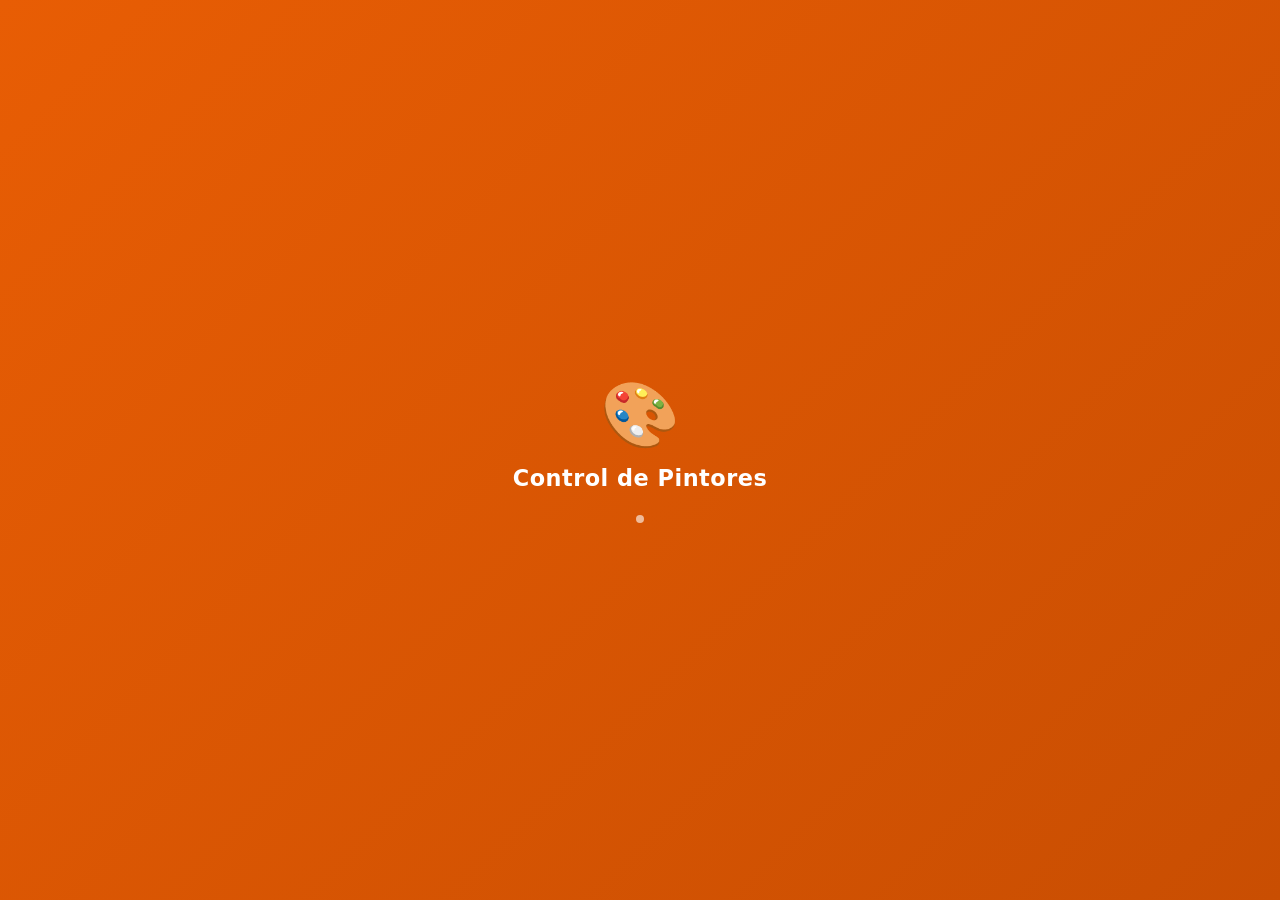
<file: index.html>
<!DOCTYPE html>
<html lang="es" data-theme="light">
<head>
  <meta charset="UTF-8" />
  <meta name="viewport" content="width=device-width, initial-scale=1.0, maximum-scale=1.0" />
  <meta name="theme-color" content="#e85d04" />
  <meta name="description" content="Control de horas y pagos para pintores · Nueva Zelanda" />
  <meta name="mobile-web-app-capable" content="yes" />
  <meta name="apple-mobile-web-app-capable" content="yes" />
  <meta name="apple-mobile-web-app-status-bar-style" content="black-translucent" />
  <meta name="apple-mobile-web-app-title" content="Pintores" />
  <link rel="manifest" href="manifest.json" />
  <link rel="icon" href="icons/icon-192.png" />
  <link rel="apple-touch-icon" href="icons/icon-192.png" />
  <link rel="stylesheet" href="css/styles.css" />
  <title>Control de Pintores · NZ</title>
</head>
<body>

<!-- ===== SPLASH ===== -->
<div id="splash" class="splash">
  <div class="splash-inner">
    <div class="splash-icon">🎨</div>
    <div class="splash-title">Control de Pintores</div>
    <div class="splash-loader"><span></span></div>
  </div>
</div>

<!-- ===== TRIAL BANNER ===== -->
<div id="trialBanner" class="hidden">
  <span id="trialBannerText">🕐 Período de prueba: 30 días restantes</span>
  <span style="font-size:.8rem;opacity:.8">→ Activar</span>
</div>

<!-- ===== LICENSE WALL ===== -->
<div id="licenseWall" class="hidden">
  <div class="lw-icon">🔒</div>
  <div class="lw-title">Período de prueba finalizado</div>
  <div class="lw-sub">Tu acceso gratuito ha expirado. Ingresa tu código de activación para continuar.</div>
  <div class="lw-card">
    <label>Código de activación</label>
    <input type="text" id="licenseWallCode" placeholder="PINT-XXXX-XXXX-XXXX"
           maxlength="23" oninput="formatLicenseInput(this)"
           onkeydown="if(event.key==='Enter') tryActivateLicense('licenseWallCode')" />
    <button class="lw-btn-activate" onclick="tryActivateLicense('licenseWallCode')">⚡ Activar ahora</button>
  </div>
  <div class="lw-divider">— ¿No tienes un código? —</div>
  <a class="lw-btn-wa" id="licenseWhatsApp" href="#" target="_blank">
    <span style="font-size:1.2rem">📱</span> Contactar por WhatsApp
  </a>
  <a class="lw-btn-wa hidden" id="licensePayment" href="#" target="_blank"
     style="color:#60a5fa;border-color:#1e3a5a;background:#0f1f30">
    <span style="font-size:1.2rem">💳</span> Ir a página de pago
  </a>
</div>

<!-- ===== APP SHELL ===== -->
<div id="app" class="app hidden">

  <!-- TOP BAR -->
  <header class="topbar">
    <button class="topbar-back hidden" id="btnBack" onclick="goBack()">
      <svg viewBox="0 0 24 24"><path d="M15 18l-6-6 6-6"/></svg>
    </button>
    <div class="topbar-title" id="topbarTitle">Panel Principal</div>
    <div class="topbar-actions">
      <button class="icon-btn" onclick="toggleTheme()" title="Cambiar tema" id="themeBtn">🌙</button>
      <button class="icon-btn" onclick="showView('settings')" title="Configuración">⚙️</button>
    </div>
  </header>

  <!-- VIEWS -->
  <main class="main-content">

    <!-- DASHBOARD -->
    <section id="view-dashboard" class="view active">
      <div class="dashboard-header">
        <div class="company-info">
          <div class="company-logo" id="companyLogoDisplay">🎨</div>
          <div>
            <div class="company-name" id="companyNameDisplay">Mi Empresa</div>
            <div class="company-sub">Control de Pintores · NZ</div>
          </div>
        </div>
        <div class="date-display" id="currentDateDisplay"></div>
      </div>

      <div class="stats-row">
        <div class="stat-card">
          <div class="stat-number" id="statPintores">0</div>
          <div class="stat-label">Pintores</div>
        </div>
        <div class="stat-card accent">
          <div class="stat-number" id="statHorasHoy">0h</div>
          <div class="stat-label">Horas hoy</div>
        </div>
        <div class="stat-card warning">
          <div class="stat-number" id="statPendiente">$0</div>
          <div class="stat-label">Pendiente</div>
        </div>
      </div>

      <div class="section-header">
        <h2>Pintores</h2>
        <button class="btn-primary small" onclick="showView('add-painter')">+ Agregar</button>
      </div>
      <div id="paintersList" class="painters-list"></div>
      <div id="emptyState" class="empty-state hidden">
        <div class="empty-icon">👷</div>
        <p>No hay pintores registrados aún.</p>
        <button class="btn-primary" onclick="showView('add-painter')" style="margin-top:16px">Agregar primer pintor</button>
      </div>
    </section>

    <!-- CLOCK IO -->
    <section id="view-clockio" class="view">
      <div class="painter-header-card" id="clockioPainterCard"></div>
      <div class="clock-display">
        <div class="clock-time" id="clockTime">00:00:00</div>
        <div class="clock-date" id="clockDate"></div>
      </div>
      <div id="activeShiftInfo" class="shift-info-banner hidden">
        <span class="pulse-dot"></span>
        <span id="shiftStartLabel">Turno iniciado</span>
      </div>
      <div class="clock-actions">
        <button class="btn-clock in" id="btnCheckIn" onclick="checkIn()">
          <span class="btn-clock-icon">▶</span><span>ENTRADA</span>
        </button>
        <button class="btn-clock out disabled" id="btnCheckOut" onclick="showBreakModal()">
          <span class="btn-clock-icon">⏹</span><span>SALIDA</span>
        </button>
      </div>
      <div class="section-header mt-2">
        <h3>Turnos de hoy</h3>
        <button class="btn-ghost small" onclick="showManualEntry()">+ Manual</button>
      </div>
      <div id="todayShifts" class="shifts-list"></div>
    </section>

    <!-- HISTORY -->
    <section id="view-history" class="view">
      <div class="filter-bar">
        <select id="filterPainter" onchange="loadHistory()" class="filter-select">
          <option value="">Todos los pintores</option>
        </select>
        <input type="week" id="filterWeek" onchange="loadHistory()" class="filter-input" />
        <button class="btn-ghost small" onclick="clearHistoryFilters()">Limpiar</button>
      </div>
      <div id="historyList" class="history-list"></div>
      <div id="historyEmpty" class="empty-state hidden">
        <div class="empty-icon">📋</div>
        <p>No hay registros para los filtros seleccionados.</p>
      </div>
    </section>

    <!-- SUMMARY -->
    <section id="view-summary" class="view">
      <div class="filter-bar">
        <select id="summaryPeriod" onchange="loadSummary()" class="filter-select">
          <option value="week">Esta semana</option>
          <option value="month">Este mes</option>
          <option value="custom">Personalizado</option>
        </select>
        <div id="customDateRange" class="hidden" style="display:flex;gap:8px;width:100%">
          <input type="date" id="summaryFrom" onchange="loadSummary()" class="filter-input" />
          <input type="date" id="summaryTo"   onchange="loadSummary()" class="filter-input" />
        </div>
      </div>
      <div id="summaryContent" class="summary-content"></div>
      <div class="export-actions">
        <button class="btn-secondary" onclick="exportCSV()">📄 CSV</button>
        <button class="btn-secondary" onclick="exportPDF()">🖨️ PDF</button>
      </div>
    </section>

    <!-- PAINTERS MANAGEMENT -->
    <section id="view-painters" class="view">
      <div class="section-header">
        <h2>Gestión de Pintores</h2>
        <button class="btn-primary small" onclick="showView('add-painter')">+ Nuevo</button>
      </div>
      <div id="paintersManageList"></div>
    </section>

    <!-- ADD / EDIT PAINTER -->
    <section id="view-add-painter" class="view">
      <div class="form-card">
        <h2 id="formPainterTitle">Nuevo Pintor</h2>

        <div class="form-group">
          <label>Nombre completo *</label>
          <input type="text" id="painterName" placeholder="Ej: Juan Pérez" class="form-input" />
        </div>
        <div class="form-group">
          <label>Teléfono</label>
          <input type="tel" id="painterPhone" placeholder="Ej: 021 123 4567" class="form-input" />
        </div>
        <div class="form-group">
          <label>Valor por hora (NZD) *</label>
          <input type="number" id="painterRate" placeholder="Ej: 28.00" class="form-input" min="0" step="0.01" />
        </div>

        <!-- Tax type -->
        <div class="form-group">
          <label>Tipo impositivo (IRD)</label>
          <select id="painterTaxType" class="form-input" onchange="toggleWhtRow()">
            <option value="employee">Empleado — PAYE</option>
            <option value="contractor">Contratista independiente — WHT</option>
          </select>
        </div>
        <div class="form-group hidden" id="whtRateRow">
          <label>Tasa WHT del contratista (IR330C)</label>
          <select id="painterWhtRate" class="form-input">
            <option value="0.10">10%</option>
            <option value="0.15">15%</option>
            <option value="0.20" selected>20% (estándar)</option>
            <option value="0.25">25%</option>
            <option value="0.33">33%</option>
            <option value="0.00">0% — Exento (con certificado)</option>
          </select>
        </div>

        <div class="form-group">
          <label>Color identificador</label>
          <div class="color-picker-row">
            <input type="color" id="painterColor" value="#e85d04" class="color-input" onchange="updateColorPreview()" />
            <span id="painterColorPreview" class="color-preview" style="color:#e85d04">●</span>
            <span style="font-size:.82rem;color:var(--text-3)">Color del pintor</span>
          </div>
        </div>

        <input type="hidden" id="editPainterId" value="" />
        <div class="form-actions">
          <button class="btn-ghost" onclick="goBack()">Cancelar</button>
          <button class="btn-primary" onclick="savePainter()">Guardar</button>
        </div>
      </div>
    </section>

    <!-- PAINTER DETAIL -->
    <section id="view-painter-detail" class="view">
      <div id="painterDetailHeader" class="painter-detail-header"></div>
      <div class="detail-tabs">
        <button class="tab-btn active" onclick="switchTab('tab-balance', this)">Balance</button>
        <button class="tab-btn" onclick="switchTab('tab-payments', this)">Pagos</button>
        <button class="tab-btn" onclick="switchTab('tab-history', this)">Historial</button>
      </div>
      <div id="tab-balance" class="tab-content active">
        <div id="painterBalanceCard" class="balance-card"></div>
        <button class="btn-primary full mt-2" onclick="showPaymentForm()">💵 Registrar Pago</button>
        <button class="btn-secondary full" style="margin-top:10px" onclick="showView('clockio', currentPainterId)">⏱ Fichar</button>
      </div>
      <div id="tab-payments" class="tab-content">
        <div id="painterPaymentsList" class="payments-list"></div>
      </div>
      <div id="tab-history" class="tab-content">
        <div id="painterHistoryList" class="history-list"></div>
      </div>
    </section>

    <!-- TAX CALCULATOR -->
    <section id="view-tax-calculator" class="view">
      <!-- rendered by renderTaxCalculator() -->
    </section>

    <!-- SETTINGS -->
    <section id="view-settings" class="view">
      <div class="form-card">
        <h2>Configuración</h2>

        <div class="settings-section">
          <h3>Empresa</h3>
          <div class="form-group">
            <label>Nombre de la empresa</label>
            <input type="text" id="settingsCompany" placeholder="Mi Empresa de Pintura" class="form-input" />
          </div>
          <div class="form-group">
            <label>Emoji / Logo</label>
            <input type="text" id="settingsLogo" placeholder="🎨" class="form-input" maxlength="4" />
          </div>
        </div>

        <div class="settings-section">
          <h3>Apariencia</h3>
          <div class="settings-row">
            <span>Modo oscuro</span>
            <label class="toggle">
              <input type="checkbox" id="settingsDarkMode" onchange="applyThemeFromSettings()" />
              <span class="toggle-slider"></span>
            </label>
          </div>
          <div class="form-group" style="margin-top:12px">
            <label>Color principal</label>
            <input type="color" id="settingsAccentColor" value="#e85d04" class="color-input" onchange="applyAccentColor()" />
          </div>
        </div>

        <div class="settings-section">
          <h3>Pausas de alimentación</h3>
          <div class="form-group">
            <label>Duración por defecto (minutos)</label>
            <input type="number" id="settingsBreakMins" value="30" min="5" max="120" step="5" class="form-input" />
          </div>
          <div class="settings-row">
            <span>Pausas pagadas por defecto</span>
            <label class="toggle">
              <input type="checkbox" id="settingsBreakPaid" />
              <span class="toggle-slider"></span>
            </label>
          </div>
        </div>

        <div class="settings-section">
          <h3>Licencia</h3>
          <div style="margin-bottom:12px" id="licenseStatusText">
            <span class="lic-badge trial">🕐 Cargando...</span>
          </div>
          <div id="licenseActivateRow">
            <div class="form-group" style="margin-bottom:8px">
              <label>Código de activación</label>
              <input type="text" id="licenseCodeInput" class="form-input"
                     placeholder="PINT-XXXX-XXXX-XXXX" maxlength="23"
                     style="font-family:'Courier New',monospace;letter-spacing:2px;text-transform:uppercase"
                     oninput="formatLicenseInput(this)"
                     onkeydown="if(event.key==='Enter') tryActivateLicense('licenseCodeInput')" />
            </div>
            <button class="btn-primary full" onclick="tryActivateLicense('licenseCodeInput')">⚡ Activar licencia</button>
          </div>
        </div>

        <div class="settings-section">
          <h3>Datos</h3>
          <button class="btn-danger full" onclick="confirmClearData()">🗑️ Borrar todos los datos</button>
        </div>

        <div class="form-actions">
          <button class="btn-ghost" onclick="goBack()">Cancelar</button>
          <button class="btn-primary" onclick="saveSettings()">Guardar</button>
        </div>
      </div>
      <div class="app-version">Control de Pintores v1.2 · PWA Offline · NZ</div>
    </section>

  </main>

  <!-- BOTTOM NAV -->
  <nav class="bottom-nav">
    <button class="nav-item active" onclick="showView('dashboard')" id="nav-dashboard">
      <span class="nav-icon">🏠</span>
      <span class="nav-label">Panel</span>
    </button>
    <button class="nav-item" onclick="showView('history')" id="nav-history">
      <span class="nav-icon">📋</span>
      <span class="nav-label">Historial</span>
    </button>
    <button class="nav-item" onclick="showView('summary')" id="nav-summary">
      <span class="nav-icon">📊</span>
      <span class="nav-label">Resumen</span>
    </button>
    <button class="nav-item" onclick="showView('painters')" id="nav-painters">
      <span class="nav-icon">👷</span>
      <span class="nav-label">Pintores</span>
    </button>
    <button class="nav-item" onclick="showView('tax-calculator')" id="nav-tax">
      <span class="nav-icon">🇳🇿</span>
      <span class="nav-label">Tax NZ</span>
    </button>
  </nav>
</div>

<!-- ===== MODALS ===== -->

<!-- MANUAL ENTRY -->
<div id="modal-manual" class="modal-overlay hidden">
  <div class="modal">
    <div class="modal-header">
      <h3>Registrar Turno Manual</h3>
      <button class="modal-close" onclick="closeModal('modal-manual')">✕</button>
    </div>
    <div class="modal-body">
      <div class="form-group">
        <label>Fecha</label>
        <input type="date" id="manualDate" class="form-input" />
      </div>
      <div class="form-row">
        <div class="form-group">
          <label>Entrada</label>
          <input type="time" id="manualIn" class="form-input" />
        </div>
        <div class="form-group">
          <label>Salida</label>
          <input type="time" id="manualOut" class="form-input" />
        </div>
      </div>
      <div class="form-group">
        <label>Nota (opcional)</label>
        <input type="text" id="manualNote" placeholder="Ej: Trabajo extra" class="form-input" />
      </div>
    </div>
    <div class="modal-footer">
      <button class="btn-ghost" onclick="closeModal('modal-manual')">Cancelar</button>
      <button class="btn-primary" onclick="saveManualEntry()">Guardar</button>
    </div>
  </div>
</div>

<!-- PAYMENT -->
<div id="modal-payment" class="modal-overlay hidden">
  <div class="modal">
    <div class="modal-header">
      <h3>Registrar Pago / Adelanto</h3>
      <button class="modal-close" onclick="closeModal('modal-payment')">✕</button>
    </div>
    <div class="modal-body">
      <div class="form-group">
        <label>Monto (NZD)</label>
        <input type="number" id="paymentAmount" placeholder="0.00" class="form-input" min="0" step="0.01" />
      </div>
      <div class="form-group">
        <label>Fecha</label>
        <input type="date" id="paymentDate" class="form-input" />
      </div>
      <div class="form-group">
        <label>Tipo</label>
        <select id="paymentType" class="form-input">
          <option value="adelanto">Adelanto</option>
          <option value="pago_total">Pago total</option>
          <option value="pago_parcial">Pago parcial</option>
        </select>
      </div>
      <div class="form-group">
        <label>Nota (opcional)</label>
        <input type="text" id="paymentNote" placeholder="Ej: Semana 1" class="form-input" />
      </div>
    </div>
    <div class="modal-footer">
      <button class="btn-ghost" onclick="closeModal('modal-payment')">Cancelar</button>
      <button class="btn-primary" onclick="savePayment()">Registrar</button>
    </div>
  </div>
</div>

<!-- EDIT SHIFT -->
<div id="modal-edit-shift" class="modal-overlay hidden">
  <div class="modal">
    <div class="modal-header">
      <h3>Editar Turno</h3>
      <button class="modal-close" onclick="closeModal('modal-edit-shift')">✕</button>
    </div>
    <div class="modal-body">
      <div class="form-group">
        <label>Fecha</label>
        <input type="date" id="editShiftDate" class="form-input" />
      </div>
      <div class="form-row">
        <div class="form-group">
          <label>Entrada</label>
          <input type="time" id="editShiftIn" class="form-input" />
        </div>
        <div class="form-group">
          <label>Salida</label>
          <input type="time" id="editShiftOut" class="form-input" />
        </div>
      </div>
      <div class="form-group">
        <label>Nota</label>
        <input type="text" id="editShiftNote" class="form-input" />
      </div>
      <input type="hidden" id="editShiftId" />
    </div>
    <div class="modal-footer">
      <button class="btn-danger" onclick="deleteShift()">Eliminar</button>
      <button class="btn-ghost" onclick="closeModal('modal-edit-shift')">Cancelar</button>
      <button class="btn-primary" onclick="saveShiftEdit()">Guardar</button>
    </div>
  </div>
</div>

<!-- BREAK MODAL -->
<div id="modal-break" class="modal-overlay hidden">
  <div class="modal">
    <div class="modal-header">
      <h3>⏸ Pausa de alimentación</h3>
      <button class="modal-close" onclick="closeBreakModal()">✕</button>
    </div>
    <div class="modal-body">
      <p class="break-question">¿Tuviste pausas de alimentación hoy?</p>
      <div class="break-toggle-row">
        <button class="break-toggle-btn active" id="breakBtnNo"  onclick="setBreakAnswer(false)">No</button>
        <button class="break-toggle-btn"        id="breakBtnYes" onclick="setBreakAnswer(true)">Sí</button>
      </div>
      <div class="break-detail hidden" id="breakDetail">
        <h4>Detalle de pausas</h4>
        <div class="break-count-row">
          <span class="break-count-label">Cantidad de pausas</span>
          <div class="break-counter">
            <button class="break-counter-btn" onclick="changeBreakCount(-1)">−</button>
            <span class="break-counter-val" id="breakCount">1</span>
            <button class="break-counter-btn" onclick="changeBreakCount(1)">+</button>
          </div>
        </div>
        <div class="break-count-row">
          <span class="break-count-label">Minutos por pausa</span>
          <div class="break-counter">
            <button class="break-counter-btn" onclick="changeBreakMins(-15)">−</button>
            <span class="break-counter-val" id="breakMins">30</span>
            <button class="break-counter-btn" onclick="changeBreakMins(15)">+</button>
          </div>
        </div>
        <div class="form-group" style="margin-top:14px;margin-bottom:0">
          <label style="font-size:.8rem">Tipo de pausa</label>
          <select id="breakPaidType" class="form-input" style="font-size:.88rem" onchange="updateBreakSummary()">
            <option value="unpaid">No pagada (se descuenta del tiempo)</option>
            <option value="paid">Pagada (no se descuenta)</option>
          </select>
        </div>
        <div class="break-summary" id="breakSummary">Se descontarán 30 min del turno</div>
      </div>
    </div>
    <div class="modal-footer">
      <button class="btn-ghost"   onclick="closeBreakModal()">Cancelar</button>
      <button class="btn-primary" onclick="confirmBreakAndCheckOut()">Confirmar salida</button>
    </div>
  </div>
</div>

<!-- CONFIRM -->
<div id="modal-confirm" class="modal-overlay hidden">
  <div class="modal modal-small">
    <div class="modal-header">
      <h3 id="confirmTitle">¿Estás seguro?</h3>
    </div>
    <div class="modal-body">
      <p id="confirmMsg"></p>
    </div>
    <div class="modal-footer">
      <button class="btn-ghost" onclick="closeModal('modal-confirm')">Cancelar</button>
      <button class="btn-danger" id="confirmBtn">Confirmar</button>
    </div>
  </div>
</div>

<!-- TOAST -->
<div id="toast" class="toast hidden"></div>

<!-- SCRIPTS — order matters -->
<script src="js/db.js"></script>
<script src="js/license.js"></script>
<script src="js/tax.js"></script>
<script src="js/app.js"></script>
<script src="js/painters.js"></script>
<script src="js/shifts.js"></script>
<script src="js/payments.js"></script>
<script src="js/reports.js"></script>
<script src="js/export.js"></script>
</body>
</html>
</file>
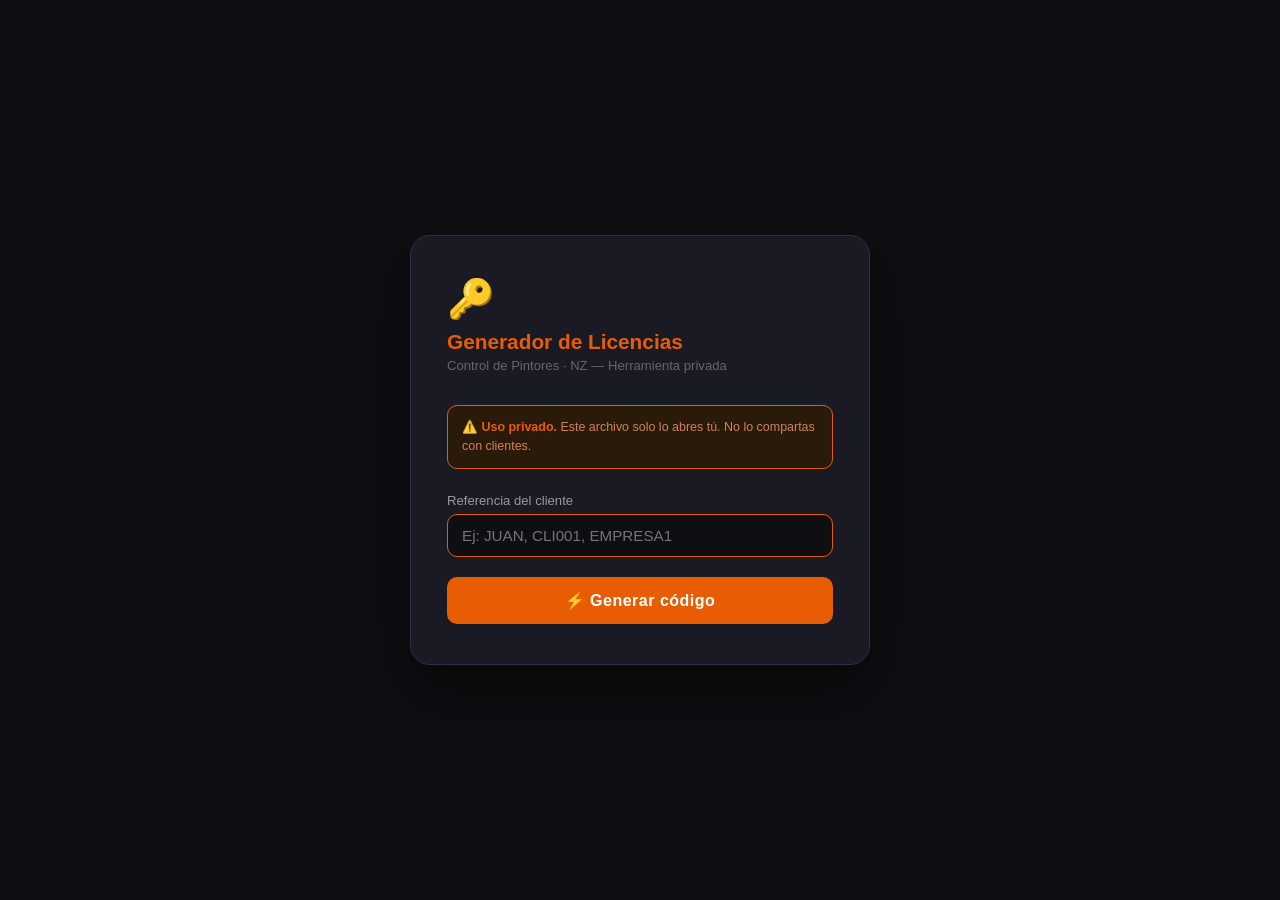
<file: generar-licencia.html>
<!DOCTYPE html>
<html lang="es">
<head>
  <meta charset="UTF-8"/>
  <meta name="viewport" content="width=device-width, initial-scale=1.0"/>
  <title>🔑 Generador de Licencias — Control de Pintores</title>
  <style>
    * { box-sizing: border-box; margin: 0; padding: 0; }
    body {
      font-family: -apple-system, BlinkMacSystemFont, 'Segoe UI', sans-serif;
      background: #0f0f13; color: #f0f0f0;
      min-height: 100vh; display: flex;
      align-items: center; justify-content: center; padding: 24px;
    }
    .card {
      background: #1a1a24; border: 1px solid #2e2e44;
      border-radius: 20px; padding: 40px 36px;
      width: 100%; max-width: 460px;
      box-shadow: 0 24px 60px rgba(0,0,0,.5);
    }
    .logo { font-size: 2.4rem; margin-bottom: 8px; }
    h1 { font-size: 1.3rem; font-weight: 700; color: #e85d04; margin-bottom: 4px; }
    .sub { font-size: .82rem; color: #666; margin-bottom: 32px; }
    label { display: block; font-size: .82rem; color: #999; margin-bottom: 6px; font-weight: 500; }
    input {
      width: 100%; background: #0f0f13;
      border: 1.5px solid #2e2e44; border-radius: 10px;
      padding: 12px 14px; color: #f0f0f0; font-size: .95rem;
      outline: none; transition: border-color .2s; margin-bottom: 20px;
    }
    input:focus { border-color: #e85d04; }
    .btn {
      width: 100%; background: #e85d04; color: #fff; border: none;
      border-radius: 10px; padding: 14px; font-size: 1rem;
      font-weight: 700; cursor: pointer; letter-spacing: .5px;
      transition: background .15s;
    }
    .btn:hover { background: #c94e02; }
    .result {
      margin-top: 24px; background: #0f0f13;
      border: 1.5px solid #e85d04; border-radius: 12px;
      padding: 20px; display: none;
    }
    .result.show { display: block; }
    .result-label { font-size: .75rem; color: #e85d04; font-weight: 600; text-transform: uppercase; letter-spacing: 1px; margin-bottom: 8px; }
    .code-display { font-family: 'Courier New', monospace; font-size: 1.5rem; font-weight: 700; letter-spacing: 3px; color: #fff; margin-bottom: 12px; }
    .copy-btn { background: #2e2e44; color: #ccc; border: none; border-radius: 8px; padding: 8px 16px; font-size: .82rem; cursor: pointer; transition: background .15s; }
    .copy-btn:hover { background: #3e3e5a; color: #fff; }
    .copy-btn.copied { background: #1a4a1a; color: #4caf50; }
    .history { margin-top: 28px; }
    .history h3 { font-size: .82rem; color: #666; font-weight: 600; text-transform: uppercase; letter-spacing: 1px; margin-bottom: 12px; }
    .hist-item { display: flex; justify-content: space-between; align-items: center; padding: 10px 0; border-bottom: 1px solid #1e1e2e; font-size: .85rem; }
    .hist-item:last-child { border-bottom: none; }
    .hist-ref { color: #999; }
    .hist-code { font-family: monospace; color: #e85d04; font-size: .8rem; letter-spacing: 1px; }
    .warning { background: #2a1a0a; border: 1px solid #e85d04; border-radius: 10px; padding: 12px 14px; font-size: .78rem; color: #d08060; margin-bottom: 24px; line-height: 1.5; }
    .warning strong { color: #e85d04; }
  </style>
</head>
<body>
<div class="card">
  <div class="logo">🔑</div>
  <h1>Generador de Licencias</h1>
  <p class="sub">Control de Pintores · NZ — Herramienta privada</p>

  <div class="warning">
    <strong>⚠️ Uso privado.</strong> Este archivo solo lo abres tú. No lo compartas con clientes.
  </div>

  <div>
    <label>Referencia del cliente</label>
    <input type="text" id="clientRef" placeholder="Ej: JUAN, CLI001, EMPRESA1"
           maxlength="8" oninput="this.value=this.value.toUpperCase()"
           onkeydown="if(event.key==='Enter') generate()" />
    <button class="btn" onclick="generate()">⚡ Generar código</button>
  </div>

  <div class="result" id="result">
    <div class="result-label">Código de activación</div>
    <div class="code-display" id="codeOut"></div>
    <button class="copy-btn" id="copyBtn" onclick="copyCode()">📋 Copiar código</button>
  </div>

  <div class="history" id="historySection" style="display:none">
    <h3>Códigos generados</h3>
    <div id="historyList"></div>
  </div>
</div>

<script>
  const SALT = 'CtrlPintores@2024!';

  function checksum(payload) {
    const str = SALT + payload;
    let h = 5381;
    for (let i = 0; i < str.length; i++) {
      h = (Math.imul(h, 31) ^ str.charCodeAt(i)) >>> 0;
    }
    const C = 'ABCDEFGHJKLMNPQRSTUVWXYZ23456789';
    let r = '', v = h;
    for (let i = 0; i < 4; i++) { r += C[v % C.length]; v = Math.floor(v / C.length); }
    return r;
  }

  function generateCode(ref) {
    const payload = (ref.toUpperCase().replace(/[^A-Z0-9]/g, 'X') + 'XXXXXXXX').slice(0, 8);
    const p1 = payload.slice(0, 4);
    const p2 = payload.slice(4, 8);
    return `PINT-${p1}-${p2}-${checksum(payload)}`;
  }

  let lastCode = '';

  function generate() {
    const ref = document.getElementById('clientRef').value.trim();
    if (!ref) { alert('Ingresa la referencia del cliente'); return; }
    const code = generateCode(ref);
    lastCode = code;
    document.getElementById('codeOut').textContent = code;
    document.getElementById('result').classList.add('show');
    document.getElementById('copyBtn').textContent = '📋 Copiar código';
    document.getElementById('copyBtn').classList.remove('copied');
    const history = JSON.parse(localStorage.getItem('lic_history') || '[]');
    if (!history.find(h => h.ref === ref)) {
      history.unshift({ ref, code, date: new Date().toLocaleDateString('es') });
      if (history.length > 50) history.pop();
      localStorage.setItem('lic_history', JSON.stringify(history));
    }
    renderHistory();
  }

  function copyCode() {
    if (!lastCode) return;
    navigator.clipboard.writeText(lastCode).then(() => {
      const btn = document.getElementById('copyBtn');
      btn.textContent = '✅ Copiado';
      btn.classList.add('copied');
      setTimeout(() => { btn.textContent = '📋 Copiar código'; btn.classList.remove('copied'); }, 2000);
    });
  }

  function renderHistory() {
    const history = JSON.parse(localStorage.getItem('lic_history') || '[]');
    const section = document.getElementById('historySection');
    const list    = document.getElementById('historyList');
    if (history.length === 0) { section.style.display = 'none'; return; }
    section.style.display = 'block';
    list.innerHTML = history.map(h =>
      `<div class="hist-item">
        <div><div style="font-weight:600;color:#f0f0f0">${h.ref}</div><div class="hist-ref">${h.date}</div></div>
        <div class="hist-code">${h.code}</div>
      </div>`
    ).join('');
  }

  renderHistory();
  document.getElementById('clientRef').focus();
</script>
</body>
</html>
</file>
<file: css/styles.css>
/* ═══════════════════════════════════════════════════════════════
   Control de Pintores — styles.css
   Tema naranja intenso · Mobile-first PWA
   ═══════════════════════════════════════════════════════════════ */

/* ── CSS Variables ───────────────────────────────────────────────── */
:root {
  --accent:      #e85d04;
  --accent-rgb:  232,93,4;

  /* Light theme */
  --bg:          #f5f5f7;
  --surface:     #ffffff;
  --surface-2:   #f0f0f3;
  --border:      #e4e4e8;
  --text-1:      #1a1a2e;
  --text-2:      #4a4a6a;
  --text-3:      #8888aa;
  --shadow:      0 2px 12px rgba(0,0,0,.08);
  --radius:      16px;
  --topbar-h:    56px;
  --bottomnav-h: 64px;
}

[data-theme="dark"] {
  --bg:        #0f0f14;
  --surface:   #1a1a24;
  --surface-2: #22222e;
  --border:    #2a2a3e;
  --text-1:    #f0f0f8;
  --text-2:    #a0a0c0;
  --text-3:    #60607a;
  --shadow:    0 2px 16px rgba(0,0,0,.4);
}

/* ── Reset ───────────────────────────────────────────────────────── */
*, *::before, *::after { box-sizing: border-box; margin: 0; padding: 0; }
html { font-size: 16px; -webkit-tap-highlight-color: transparent; }
body {
  font-family: -apple-system, BlinkMacSystemFont, 'Segoe UI', system-ui, sans-serif;
  background: var(--bg);
  color: var(--text-1);
  min-height: 100vh;
  overflow-x: hidden;
}
input, select, button, textarea { font-family: inherit; }
button { cursor: pointer; border: none; background: none; }
a { text-decoration: none; color: inherit; }

/* ── Splash ──────────────────────────────────────────────────────── */
.splash {
  position: fixed; inset: 0;
  background: linear-gradient(135deg, #e85d04 0%, #c94e02 100%);
  display: flex; align-items: center; justify-content: center;
  z-index: 9999; transition: opacity .4s;
}
.splash-inner { text-align: center; color: #fff; }
.splash-icon  { font-size: 4rem; margin-bottom: 12px; animation: splashBounce .6s ease; }
.splash-title { font-size: 1.4rem; font-weight: 800; letter-spacing: .5px; margin-bottom: 24px; }
.splash-loader { display: flex; justify-content: center; }
.splash-loader span {
  width: 8px; height: 8px; border-radius: 50%;
  background: rgba(255,255,255,.6);
  animation: splashDot 1.2s ease-in-out infinite;
}
@keyframes splashDot { 0%,80%,100%{opacity:.3} 40%{opacity:1} }
@keyframes splashBounce { 0%{transform:scale(.6);opacity:0} 80%{transform:scale(1.1)} 100%{transform:scale(1);opacity:1} }

/* ── App Shell ───────────────────────────────────────────────────── */
.app { display: flex; flex-direction: column; min-height: 100vh; }
.hidden { display: none !important; }

/* ── Topbar ──────────────────────────────────────────────────────── */
.topbar {
  position: sticky; top: 0; z-index: 80;
  height: var(--topbar-h);
  background: var(--surface);
  border-bottom: 1px solid var(--border);
  display: flex; align-items: center;
  padding: 0 16px; gap: 12px;
}
.topbar-back {
  width: 36px; height: 36px; display: flex; align-items: center; justify-content: center;
  border-radius: 10px; background: var(--surface-2);
}
.topbar-back svg { width: 20px; height: 20px; stroke: var(--text-2); stroke-width: 2.5; fill: none; stroke-linecap: round; stroke-linejoin: round; }
.topbar-title { flex: 1; font-size: 1rem; font-weight: 700; color: var(--text-1); }
.topbar-actions { display: flex; gap: 4px; }
.icon-btn {
  width: 36px; height: 36px; border-radius: 10px;
  display: flex; align-items: center; justify-content: center;
  font-size: 1.1rem; transition: background .15s;
}
.icon-btn:hover { background: var(--surface-2); }

/* ── Main content ────────────────────────────────────────────────── */
.main-content {
  flex: 1;
  overflow-y: auto;
  padding-bottom: calc(var(--bottomnav-h) + 16px);
}

/* ── Views ───────────────────────────────────────────────────────── */
.view { display: none; padding: 16px; }
.view.active { display: block; }

/* ── Bottom Nav ──────────────────────────────────────────────────── */
.bottom-nav {
  position: fixed; bottom: 0; left: 0; right: 0;
  height: var(--bottomnav-h);
  background: var(--surface);
  border-top: 1px solid var(--border);
  display: flex;
  z-index: 80;
}
.nav-item {
  flex: 1; display: flex; flex-direction: column;
  align-items: center; justify-content: center; gap: 3px;
  color: var(--text-3); transition: color .15s;
}
.nav-item.active { color: var(--accent); }
.nav-icon  { font-size: 1.25rem; }
.nav-label { font-size: .67rem; font-weight: 600; }

/* ── Dashboard ───────────────────────────────────────────────────── */
.dashboard-header {
  display: flex; align-items: center; justify-content: space-between;
  margin-bottom: 18px;
}
.company-info {
  display: flex; align-items: center; gap: 10px;
}
.company-logo { font-size: 2rem; }
.company-name { font-size: 1rem; font-weight: 800; }
.company-sub  { font-size: .72rem; color: var(--text-3); }
.date-display { font-size: .75rem; color: var(--text-3); text-align: right; }

/* Stats */
.stats-row { display: grid; grid-template-columns: repeat(3,1fr); gap: 10px; margin-bottom: 22px; }
.stat-card {
  background: var(--surface); border: 1px solid var(--border);
  border-radius: 14px; padding: 14px 12px; text-align: center;
}
.stat-card.accent  { background: rgba(var(--accent-rgb),.1); border-color: rgba(var(--accent-rgb),.25); }
.stat-card.warning { background: rgba(234,179,8,.1); border-color: rgba(234,179,8,.25); }
.stat-number { font-size: 1.3rem; font-weight: 800; color: var(--text-1); }
.stat-card.accent  .stat-number { color: var(--accent); }
.stat-card.warning .stat-number { color: #ca8a04; }
.stat-label  { font-size: .7rem; color: var(--text-3); margin-top: 2px; }

/* Section header */
.section-header { display: flex; align-items: center; justify-content: space-between; margin-bottom: 12px; }
.section-header h2 { font-size: 1rem; font-weight: 700; }

/* Empty state */
.empty-state {
  text-align: center; padding: 40px 20px;
  color: var(--text-3);
}
.empty-icon { font-size: 2.5rem; margin-bottom: 12px; }
.empty-msg  { font-size: .85rem; color: var(--text-3); text-align: center; padding: 20px 0; }

/* ── Painter cards v2 ────────────────────────────────────────────── */
.painter-card-v2 {
  background: var(--surface); border: 1.5px solid var(--border);
  border-radius: 16px; padding: 14px 16px;
  display: flex; align-items: center; justify-content: space-between; gap: 12px;
  margin-bottom: 10px; cursor: pointer;
  transition: border-color .15s, box-shadow .15s;
}
.painter-card-v2:active { opacity: .92; }
.painter-card-v2.working {
  border-color: var(--accent);
  box-shadow: 0 0 0 3px rgba(var(--accent-rgb),.12);
}

.pcard-left { display: flex; align-items: center; gap: 12px; flex: 1; min-width: 0; }
.pcard-avatar {
  width: 44px; height: 44px; border-radius: 12px;
  display: flex; align-items: center; justify-content: center;
  font-size: 1.2rem; font-weight: 800; color: #fff; flex-shrink: 0;
}
.pcard-avatar.small { width: 34px; height: 34px; border-radius: 9px; font-size: .95rem; }
.pcard-avatar.tiny  { width: 28px; height: 28px; border-radius: 7px; font-size: .8rem; }
.pcard-info { min-width: 0; }
.pcard-name {
  font-weight: 700; font-size: .97rem; color: var(--text-1);
  white-space: nowrap; overflow: hidden; text-overflow: ellipsis;
}
.pcard-meta { font-size: .77rem; color: var(--text-3); margin-top: 2px; }
.pcard-status {
  font-size: .72rem; font-weight: 600; padding: 2px 8px;
  border-radius: 20px; background: var(--border); color: var(--text-3);
  display: inline-flex; align-items: center; gap: 4px; margin-top: 4px;
}
.pcard-status.working { background: rgba(var(--accent-rgb),.15); color: var(--accent); }
.pcard-status .dot { width: 6px; height: 6px; border-radius: 50%; background: currentColor; }
.pcard-status.working .dot { animation: blink 1.2s ease-in-out infinite; }
@keyframes blink { 0%,100%{opacity:1} 50%{opacity:.3} }

.pcard-right { display: flex; flex-direction: column; align-items: flex-end; gap: 6px; }

.btn-entrada {
  background: #16a34a; color: #fff; border: none; border-radius: 10px;
  padding: 10px 16px; font-size: .82rem; font-weight: 800; letter-spacing: .5px;
  display: flex; align-items: center; gap: 6px;
  white-space: nowrap; min-width: 100px; justify-content: center;
  transition: background .15s, transform .1s;
  box-shadow: 0 2px 8px rgba(22,163,74,.3);
}
.btn-entrada:active { transform: scale(.96); }
.btn-entrada:hover  { background: #15803d; }
.btn-entrada.btn-salida { background: #dc2626; box-shadow: 0 2px 8px rgba(220,38,38,.3); }
.btn-entrada.btn-salida:hover { background: #b91c1c; }

/* ── Clock IO ────────────────────────────────────────────────────── */
.painter-header-card {
  display: flex; align-items: center; gap: 12px;
  background: var(--surface); border-radius: 14px; padding: 16px;
  margin-bottom: 20px; border: 1px solid var(--border);
}
.clock-display {
  text-align: center; padding: 24px 0; background: var(--surface);
  border-radius: 20px; border: 1px solid var(--border); margin-bottom: 20px;
}
.clock-time { font-size: 2.8rem; font-weight: 800; letter-spacing: 2px; color: var(--text-1); }
.clock-date { font-size: .82rem; color: var(--text-3); margin-top: 4px; }

.shift-info-banner {
  background: rgba(var(--accent-rgb),.1); border: 1px solid rgba(var(--accent-rgb),.3);
  border-radius: 10px; padding: 10px 16px; display: flex; align-items: center; gap: 8px;
  font-size: .85rem; color: var(--accent); font-weight: 600; margin-bottom: 16px;
}
.pulse-dot {
  width: 8px; height: 8px; border-radius: 50%;
  background: var(--accent); animation: blink 1s infinite;
}

.clock-actions { display: grid; grid-template-columns: 1fr 1fr; gap: 12px; margin-bottom: 24px; }
.btn-clock {
  display: flex; flex-direction: column; align-items: center; justify-content: center;
  gap: 6px; padding: 22px; border-radius: 18px; font-weight: 800; font-size: 1rem;
  letter-spacing: 1px; transition: opacity .15s, transform .1s; border: none;
}
.btn-clock:active:not(.disabled) { transform: scale(.97); }
.btn-clock.in  { background: #16a34a; color: #fff; box-shadow: 0 4px 16px rgba(22,163,74,.35); }
.btn-clock.out { background: #dc2626; color: #fff; box-shadow: 0 4px 16px rgba(220,38,38,.35); }
.btn-clock.disabled { opacity: .38; pointer-events: none; }
.btn-clock-icon { font-size: 1.5rem; }
.mt-2 { margin-top: 20px; }

/* ── Shifts list ─────────────────────────────────────────────────── */
.shift-item {
  display: flex; align-items: center; gap: 12px;
  background: var(--surface); border: 1px solid var(--border);
  border-radius: 12px; padding: 12px 14px; margin-bottom: 8px; cursor: pointer;
  transition: border-color .15s;
}
.shift-item:hover { border-color: var(--accent); }
.shift-info { flex: 1; min-width: 0; }
.shift-date  { font-size: .72rem; color: var(--text-3); margin-bottom: 2px; }
.shift-times { font-size: .88rem; font-weight: 600; color: var(--text-1); }
.shift-painter-name { font-size: .88rem; font-weight: 700; color: var(--text-1); }
.shift-note  { font-size: .72rem; color: var(--text-3); margin-top: 2px; }
.shift-right { text-align: right; flex-shrink: 0; }
.shift-hours { font-size: .92rem; font-weight: 700; color: var(--text-1); }
.shift-pay   { font-size: .78rem; color: var(--text-3); }
.active-badge {
  background: rgba(var(--accent-rgb),.15); color: var(--accent);
  padding: 2px 7px; border-radius: 8px; font-size: .7rem;
}

/* ── Painter detail ──────────────────────────────────────────────── */
.painter-detail-header {
  display: flex; align-items: center; gap: 14px;
  background: var(--surface); border-radius: 16px; padding: 18px;
  margin-bottom: 16px; border: 1px solid var(--border);
}
.detail-avatar {
  width: 54px; height: 54px; border-radius: 14px;
  display: flex; align-items: center; justify-content: center;
  font-size: 1.4rem; font-weight: 800; color: #fff; flex-shrink: 0;
}
.detail-info { flex: 1; min-width: 0; }
.detail-name { font-size: 1.1rem; font-weight: 800; }
.detail-meta { font-size: .8rem; color: var(--text-3); margin-top: 2px; }
.detail-badge {
  display: inline-block; margin-top: 6px;
  font-size: .72rem; font-weight: 700; padding: 3px 10px; border-radius: 20px;
}
.detail-badge.employee   { background: rgba(37,99,235,.12); color: #1d4ed8; }
.detail-badge.contractor { background: rgba(var(--accent-rgb),.12); color: var(--accent); }

/* Tabs */
.detail-tabs {
  display: flex; gap: 0; margin-bottom: 16px;
  background: var(--surface-2); border-radius: 12px; padding: 4px;
}
.tab-btn {
  flex: 1; padding: 8px; border-radius: 9px; font-size: .82rem; font-weight: 600;
  color: var(--text-3); transition: all .15s;
}
.tab-btn.active { background: var(--surface); color: var(--text-1); box-shadow: var(--shadow); }
.tab-content { display: none; }
.tab-content.active { display: block; }

/* Balance */
.balance-card { margin-bottom: 16px; }
.balance-row { display: grid; grid-template-columns: repeat(3,1fr); gap: 10px; margin-bottom: 12px; }
.balance-item {
  background: var(--surface); border: 1px solid var(--border);
  border-radius: 12px; padding: 14px 10px; text-align: center;
}
.balance-item.accent { border-color: rgba(var(--accent-rgb),.3); }
.balance-val   { font-size: 1rem; font-weight: 800; }
.balance-label { font-size: .68rem; color: var(--text-3); margin-top: 3px; }
.balance-pending {
  display: flex; justify-content: space-between; align-items: center;
  background: var(--surface-2); border-radius: 12px; padding: 14px 16px;
}
.balance-pending.has-pending { background: rgba(234,179,8,.1); border: 1px solid rgba(234,179,8,.3); }
.balance-pending-val { font-size: 1.1rem; font-weight: 800; }
.balance-pending.has-pending .balance-pending-val { color: #ca8a04; }

/* Payments */
.payment-item {
  display: flex; align-items: center; gap: 10px;
  background: var(--surface); border: 1px solid var(--border);
  border-radius: 12px; padding: 12px 14px; margin-bottom: 8px;
}
.payment-info { flex: 1; }
.payment-type  { font-size: .88rem; font-weight: 700; }
.payment-date  { font-size: .72rem; color: var(--text-3); margin-top: 2px; }
.payment-amount { font-size: 1rem; font-weight: 800; color: var(--accent); }

/* ── Filter bar ──────────────────────────────────────────────────── */
.filter-bar {
  display: flex; gap: 8px; margin-bottom: 16px; flex-wrap: wrap; align-items: center;
}
.filter-select, .filter-input {
  flex: 1; min-width: 0;
  background: var(--surface); border: 1px solid var(--border);
  border-radius: 10px; padding: 9px 12px;
  color: var(--text-1); font-size: .85rem; outline: none;
}
.filter-select:focus, .filter-input:focus { border-color: var(--accent); }

/* ── Summary ─────────────────────────────────────────────────────── */
.summary-totals {
  display: grid; grid-template-columns: repeat(3,1fr); gap: 10px; margin-bottom: 20px;
}
.summary-total-item {
  background: var(--surface); border: 1px solid var(--border);
  border-radius: 14px; padding: 14px 10px; text-align: center;
}
.summary-total-item.accent  { border-color: rgba(var(--accent-rgb),.3); }
.summary-total-item.warning { border-color: rgba(234,179,8,.3); }
.summary-total-val   { font-size: .95rem; font-weight: 800; }
.summary-total-label { font-size: .67rem; color: var(--text-3); margin-top: 3px; }
.summary-total-item.accent  .summary-total-val { color: var(--accent); }
.summary-total-item.warning .summary-total-val { color: #ca8a04; }
.summary-section-title { font-size: .9rem; font-weight: 700; margin-bottom: 12px; }

.summary-painter-card {
  background: var(--surface); border: 1px solid var(--border);
  border-radius: 14px; padding: 16px; margin-bottom: 10px;
}
.summary-painter-header {
  display: flex; align-items: center; gap: 10px; margin-bottom: 12px;
}
.summary-painter-name { flex: 1; font-weight: 700; font-size: .95rem; }
.summary-painter-type {
  font-size: .7rem; font-weight: 700; padding: 3px 9px; border-radius: 20px;
}
.summary-painter-type.employee   { background: rgba(37,99,235,.12); color: #1d4ed8; }
.summary-painter-type.contractor { background: rgba(var(--accent-rgb),.12); color: var(--accent); }

.summary-painter-stats {
  display: grid; grid-template-columns: repeat(4,1fr); gap: 8px;
}
.sp-stat { text-align: center; }
.sp-stat span:first-child { display: block; font-size: .88rem; font-weight: 700; }
.sp-stat span:last-child  { display: block; font-size: .68rem; color: var(--text-3); margin-top: 2px; }
.sp-stat.pending span:first-child { color: #ca8a04; }

.tax-mini-card {
  display: flex; align-items: center; justify-content: space-between; flex-wrap: wrap; gap: 6px;
  margin-top: 12px; padding: 10px 12px;
  border-radius: 10px; font-size: .82rem;
}
.tax-mini-card.employee   { background: rgba(37,99,235,.08); border: 1px solid rgba(37,99,235,.2); }
.tax-mini-card.contractor { background: rgba(var(--accent-rgb),.08); border: 1px solid rgba(var(--accent-rgb),.2); }
.tax-mini-label { font-weight: 600; color: var(--text-2); }
.tax-mini-val   { font-weight: 800; color: var(--text-1); }
.tax-mini-net   { font-size: .75rem; color: var(--text-3); }

.export-actions { display: flex; gap: 10px; margin-top: 20px; }

/* ── Manage list ─────────────────────────────────────────────────── */
.manage-card {
  display: flex; align-items: center; justify-content: space-between;
  background: var(--surface); border: 1px solid var(--border);
  border-radius: 14px; padding: 14px 16px; margin-bottom: 10px;
}
.manage-card-left { display: flex; align-items: center; gap: 12px; }
.manage-name { font-weight: 700; font-size: .95rem; }
.manage-meta { font-size: .75rem; color: var(--text-3); margin-top: 2px; }
.manage-actions { display: flex; gap: 8px; }

/* ── Forms ───────────────────────────────────────────────────────── */
.form-card {
  background: var(--surface); border: 1px solid var(--border);
  border-radius: 18px; padding: 20px;
}
.form-card h2 { font-size: 1.1rem; font-weight: 800; margin-bottom: 20px; }
.form-group   { margin-bottom: 16px; }
.form-group label { display: block; font-size: .8rem; color: var(--text-2); font-weight: 600; margin-bottom: 6px; }
.form-input {
  width: 100%; background: var(--bg);
  border: 1.5px solid var(--border); border-radius: 10px;
  padding: 12px 14px; color: var(--text-1); font-size: .95rem; outline: none;
  transition: border-color .2s;
  -webkit-appearance: none; appearance: none;
}
.form-input:focus { border-color: var(--accent); }
.form-row { display: grid; grid-template-columns: 1fr 1fr; gap: 12px; }
.form-actions { display: flex; gap: 10px; margin-top: 20px; }
.color-picker-row { display: flex; align-items: center; gap: 10px; }
.color-input { width: 44px; height: 44px; border-radius: 10px; border: 1.5px solid var(--border); cursor: pointer; padding: 3px; }
.color-preview { font-size: 1.5rem; }

/* Settings */
.settings-section { margin-bottom: 24px; }
.settings-section h3 { font-size: .82rem; color: var(--text-3); font-weight: 700; text-transform: uppercase; letter-spacing: 1px; margin-bottom: 14px; }
.settings-row { display: flex; align-items: center; justify-content: space-between; padding: 10px 0; border-bottom: 1px solid var(--border); }
.app-version { text-align: center; font-size: .72rem; color: var(--text-3); margin-top: 24px; }

/* Toggle */
.toggle { position: relative; display: inline-block; width: 48px; height: 26px; }
.toggle input { opacity: 0; width: 0; height: 0; }
.toggle-slider {
  position: absolute; inset: 0; border-radius: 26px;
  background: var(--border); transition: .25s; cursor: pointer;
}
.toggle-slider::before {
  content: ''; position: absolute;
  height: 20px; width: 20px; border-radius: 50%;
  left: 3px; bottom: 3px; background: #fff; transition: .25s;
}
.toggle input:checked + .toggle-slider { background: var(--accent); }
.toggle input:checked + .toggle-slider::before { transform: translateX(22px); }

/* ── Buttons ─────────────────────────────────────────────────────── */
.btn-primary {
  flex: 1; background: var(--accent); color: #fff; border-radius: 12px;
  padding: 13px 20px; font-size: .92rem; font-weight: 700;
  transition: opacity .15s, transform .1s;
}
.btn-primary:hover   { opacity: .92; }
.btn-primary:active  { transform: scale(.98); }
.btn-primary.small   { flex: none; padding: 8px 14px; font-size: .8rem; border-radius: 9px; }
.btn-primary.full    { width: 100%; flex: none; }

.btn-secondary {
  flex: 1; background: var(--surface-2); color: var(--text-1);
  border: 1px solid var(--border); border-radius: 12px;
  padding: 13px 20px; font-size: .92rem; font-weight: 600;
  transition: opacity .15s;
}
.btn-secondary:hover { opacity: .85; }

.btn-ghost {
  flex: 1; background: transparent; color: var(--text-2);
  border: 1.5px solid var(--border); border-radius: 12px;
  padding: 13px 20px; font-size: .92rem; font-weight: 600;
}
.btn-ghost.small { flex: none; padding: 7px 12px; font-size: .78rem; border-radius: 8px; }
.btn-ghost.tiny  { flex: none; padding: 5px 8px; font-size: .72rem; border-radius: 6px; }
.btn-ghost.danger:hover { color: #dc2626; border-color: #dc2626; }

.btn-danger {
  flex: 1; background: #fee2e2; color: #dc2626;
  border: 1px solid #fecaca; border-radius: 12px;
  padding: 13px 20px; font-size: .92rem; font-weight: 700;
}
.btn-danger.full { width: 100%; flex: none; }

/* ── Modals ──────────────────────────────────────────────────────── */
.modal-overlay {
  position: fixed; inset: 0; background: rgba(0,0,0,.6);
  display: flex; align-items: flex-end; justify-content: center;
  z-index: 900; padding: 0;
}
.modal {
  background: var(--surface); border-radius: 24px 24px 0 0;
  width: 100%; max-height: 90vh; overflow-y: auto;
  padding-bottom: env(safe-area-inset-bottom, 0);
}
.modal.modal-small { max-width: 400px; border-radius: 20px; margin: 20px; }
.modal-header {
  display: flex; align-items: center; justify-content: space-between;
  padding: 18px 20px 0; margin-bottom: 16px;
}
.modal-header h3 { font-size: 1rem; font-weight: 800; }
.modal-close { color: var(--text-3); font-size: 1.1rem; padding: 4px; }
.modal-body  { padding: 0 20px 16px; }
.modal-footer { display: flex; gap: 10px; padding: 16px 20px; border-top: 1px solid var(--border); }

/* ── Toast ───────────────────────────────────────────────────────── */
.toast {
  position: fixed; bottom: calc(var(--bottomnav-h) + 16px);
  left: 50%; transform: translateX(-50%);
  background: #1a1a2e; color: #fff;
  padding: 12px 20px; border-radius: 24px;
  font-size: .88rem; font-weight: 600;
  z-index: 9000; white-space: nowrap;
  box-shadow: 0 8px 24px rgba(0,0,0,.3);
  animation: toastIn .2s ease;
}
@keyframes toastIn { from{opacity:0;transform:translateX(-50%) translateY(12px)} to{opacity:1;transform:translateX(-50%) translateY(0)} }

/* ── Trial Banner ────────────────────────────────────────────────── */
#trialBanner {
  position: sticky; top: 0; z-index: 90;
  background: linear-gradient(90deg, #92400e, #b45309);
  color: #fff; padding: 10px 16px;
  font-size: .82rem; font-weight: 600; text-align: center;
  cursor: pointer; display: flex; align-items: center; justify-content: center; gap: 8px;
  animation: bannerPulse 3s ease-in-out infinite;
}
@keyframes bannerPulse { 0%,100%{opacity:1} 50%{opacity:.85} }

/* ── License Wall ────────────────────────────────────────────────── */
#licenseWall {
  position: fixed; inset: 0; z-index: 9999;
  background: #0a0a0f;
  display: flex; flex-direction: column; align-items: center; justify-content: center;
  padding: 32px 24px; text-align: center;
}
#licenseWall .lw-icon  { font-size: 3.5rem; margin-bottom: 16px; }
#licenseWall .lw-title { font-size: 1.4rem; font-weight: 800; color: #f0f0f0; margin-bottom: 8px; }
#licenseWall .lw-sub   { font-size: .9rem; color: #888; line-height: 1.6; max-width: 300px; margin-bottom: 32px; }
#licenseWall .lw-card  { background: #15151e; border: 1px solid #2a2a3a; border-radius: 18px; padding: 24px 20px; width: 100%; max-width: 360px; margin-bottom: 16px; }
#licenseWall .lw-card label { display: block; font-size: .78rem; color: #888; font-weight: 600; text-transform: uppercase; letter-spacing: 1px; margin-bottom: 10px; }
#licenseWall input {
  width: 100%; background: #0a0a0f; border: 1.5px solid #2a2a3a; border-radius: 10px;
  padding: 13px 14px; color: #f0f0f0; font-family: 'Courier New',monospace;
  font-size: .95rem; letter-spacing: 2px; text-align: center; outline: none;
  margin-bottom: 12px; text-transform: uppercase;
}
#licenseWall input:focus { border-color: var(--accent); }
.lw-btn-activate { width: 100%; background: var(--accent); color: #fff; border: none; border-radius: 10px; padding: 14px; font-size: .95rem; font-weight: 700; }
.lw-divider { font-size: .78rem; color: #444; margin: 16px 0 12px; }
.lw-btn-wa {
  display: flex; align-items: center; justify-content: center; gap: 8px;
  width: 100%; max-width: 360px; background: #1a2a1a; color: #4caf50;
  border: 1.5px solid #2a3a2a; border-radius: 12px;
  padding: 14px; font-size: .9rem; font-weight: 600; margin-bottom: 10px;
}

/* ── License badges ──────────────────────────────────────────────── */
.lic-badge { display: inline-block; padding: 4px 12px; border-radius: 20px; font-size: .8rem; font-weight: 700; }
.lic-badge.active  { background: #1a3a1a; color: #4caf50; border: 1px solid #2a5a2a; }
.lic-badge.trial   { background: #3a2a0a; color: #f59e0b; border: 1px solid #5a4a0a; }
.lic-badge.expired { background: #3a0a0a; color: #f87171; border: 1px solid #5a1a1a; }

/* ── Break modal ─────────────────────────────────────────────────── */
.break-question { font-size: 1rem; font-weight: 600; margin-bottom: 16px; }
.break-toggle-row { display: flex; background: var(--bg); border: 1.5px solid var(--border); border-radius: 10px; overflow: hidden; margin-bottom: 20px; }
.break-toggle-btn { flex: 1; padding: 11px; font-size: .9rem; font-weight: 600; border: none; background: transparent; color: var(--text-2); transition: background .15s, color .15s; }
.break-toggle-btn.active { background: var(--accent); color: #fff; }
.break-detail { background: var(--bg); border: 1.5px solid var(--border); border-radius: 12px; padding: 16px; margin-bottom: 16px; }
.break-detail h4 { font-size: .82rem; color: var(--text-3); font-weight: 600; text-transform: uppercase; letter-spacing: .8px; margin-bottom: 14px; }
.break-count-row { display: flex; align-items: center; justify-content: space-between; margin-bottom: 10px; }
.break-count-label { font-size: .9rem; color: var(--text-2); }
.break-counter { display: flex; align-items: center; gap: 12px; }
.break-counter-btn { width: 32px; height: 32px; border-radius: 8px; background: var(--surface); border: 1.5px solid var(--border); color: var(--text-1); font-size: 1.1rem; font-weight: 700; display: flex; align-items: center; justify-content: center; }
.break-counter-val { font-size: 1.1rem; font-weight: 700; min-width: 20px; text-align: center; }
.break-summary { background: rgba(var(--accent-rgb),.1); border: 1px solid rgba(var(--accent-rgb),.25); border-radius: 8px; padding: 10px 14px; font-size: .85rem; color: var(--accent); font-weight: 600; text-align: center; margin-top: 8px; }

/* ── Tax Calculator ──────────────────────────────────────────────── */
.tax-calc-wrapper { max-width: 600px; }
.tax-hero { text-align: center; padding: 20px 0 24px; }
.tax-hero-icon { font-size: 2.5rem; margin-bottom: 8px; }
.tax-hero h2 { font-size: 1.3rem; font-weight: 800; }
.tax-hero p  { font-size: .82rem; color: var(--text-3); margin-top: 4px; }

.tax-type-tabs {
  display: flex; gap: 0; margin-bottom: 20px;
  background: var(--surface-2); border-radius: 12px; padding: 4px;
}
.tax-tab {
  flex: 1; padding: 10px; border-radius: 9px; font-size: .82rem; font-weight: 700;
  color: var(--text-3); transition: all .15s;
}
.tax-tab.active { background: var(--surface); color: var(--text-1); box-shadow: var(--shadow); }
.tax-panel.hidden { display: none; }

.tax-result {
  background: var(--bg); border: 1.5px solid var(--accent);
  border-radius: 14px; padding: 16px; margin-top: 16px;
}
.tax-result-grid { display: flex; flex-direction: column; gap: 8px; }
.tr-item { display: flex; justify-content: space-between; align-items: center; }
.tr-label { font-size: .85rem; color: var(--text-2); }
.tr-val   { font-size: .9rem; font-weight: 700; }
.tr-item.deduct .tr-val { color: #dc2626; }
.tr-item.total  { border-top: 1px solid var(--border); padding-top: 8px; }
.tr-item.total .tr-val { font-size: 1rem; font-weight: 800; color: #dc2626; }
.tr-item.net    { background: rgba(var(--accent-rgb),.1); border-radius: 9px; padding: 10px 12px; margin-top: 4px; }
.tr-item.net .tr-label { font-weight: 700; color: var(--text-1); }
.tr-item.net .tr-val   { font-size: 1.1rem; font-weight: 800; color: var(--accent); }
.tax-effective { font-size: .75rem; color: var(--text-3); text-align: center; margin-top: 10px; }
.tax-disclaimer { font-size: .75rem; color: var(--text-3); margin-top: 14px; line-height: 1.5; background: var(--surface-2); border-radius: 8px; padding: 10px; }

.tax-reference { margin-top: 24px; background: var(--surface); border: 1px solid var(--border); border-radius: 14px; padding: 16px; }
.tax-reference h3 { font-size: .88rem; font-weight: 700; margin-bottom: 12px; }
.tax-brackets-table { display: flex; flex-direction: column; gap: 6px; }
.tax-bracket-row { display: flex; justify-content: space-between; align-items: center; padding: 8px 12px; background: var(--bg); border-radius: 8px; }
.tax-bracket-row.acc { background: rgba(37,99,235,.06); }
.tb-range { font-size: .82rem; color: var(--text-2); }
.tb-rate  { font-size: .88rem; font-weight: 800; color: var(--accent); }

.tax-per-painter-section { margin-top: 24px; }
.tax-per-painter-section h3 { font-size: .88rem; font-weight: 700; margin-bottom: 12px; }
.tax-pp-card {
  display: flex; align-items: center; gap: 12px;
  background: var(--surface); border: 1px solid var(--border);
  border-radius: 12px; padding: 12px 14px; margin-bottom: 8px;
}
.tax-pp-info { flex: 1; }
.tax-pp-name { font-size: .9rem; font-weight: 700; display: flex; align-items: center; gap: 8px; }
.tax-pp-meta { font-size: .75rem; color: var(--text-3); margin-top: 2px; }
.tax-pp-right { text-align: right; }
.tax-pp-withheld { font-size: .9rem; font-weight: 800; color: #dc2626; }
.tax-pp-net      { font-size: .75rem; color: var(--text-3); margin-top: 2px; }
.tax-mini-type {
  font-size: .65rem; font-weight: 700; padding: 2px 7px; border-radius: 20px;
}
.tax-mini-type.employee   { background: rgba(37,99,235,.12); color: #1d4ed8; }
.tax-mini-type.contractor { background: rgba(var(--accent-rgb),.12); color: var(--accent); }
</file>
